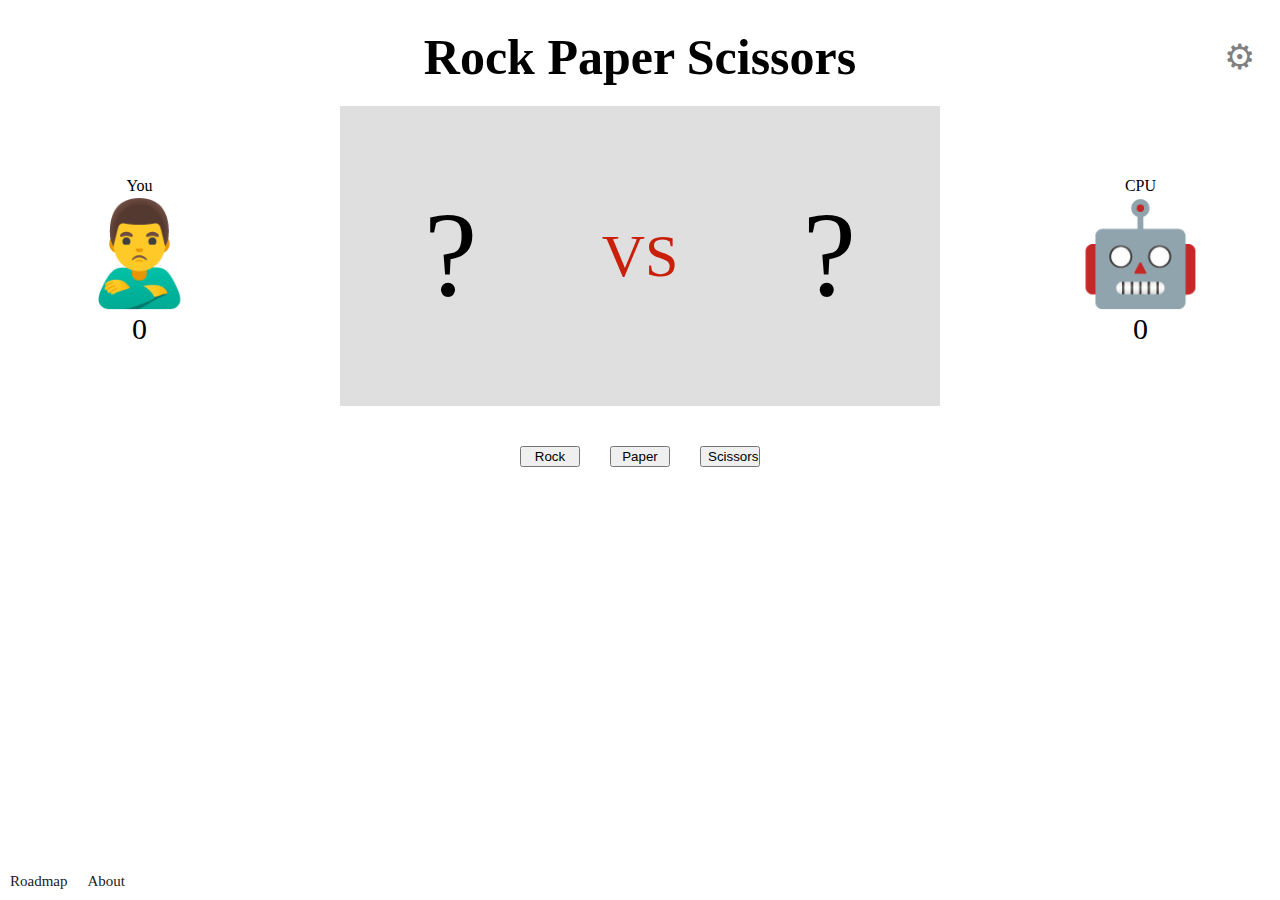
<file: index.html>
<!DOCTYPE html>
<html lang="en">
<head>
    <meta charset="utf-8">
    <title>Rock paper scissors</title>
    <script src="./js/script.js" defer></script>
    <link rel="stylesheet" href="./css/style.css">
</head>
<body>
    <nav>
        <h1>Rock Paper Scissors</h1>
        <span class="settings-icon">⚙</span>
    </nav>
    <div class="content">
        <div class="players">
            <p>You</p>
            <span>🙎‍♂️</span>
            <p class="player-score">0</p>
        </div>
        <div class="results">
            <div class="win-or-lose">
                <span class="round-winner-player">d</span>
                <span class="player-choice">?</span>
                <span class="empty-space">empty</span>
            </div>
            <span class="vs">VS</span>
            <div class="win-or-lose">
                <span class="round-winner-cpu">d</span>
                <span class="computer-choice">?</span>
                <span class="empty-space">empty</span>
            </div>
        </div>
        <div class="players">
            <p>CPU</p>
            <span>🤖</span>
            <p class="cpu-score">0</p>
        </div>
    </div>
    <div class="choices">
        <button>Rock</button>
        <button>Paper</button>
        <button>Scissors</button>
        <span class="hidden"></span>
    </div>
    <div>
        <button class="confirm">Confirm</button>
        <button class="hidden start-new-game">Start new game!</button>
    </div>
    <footer>
        <a href="./roadmap.html">Roadmap</a>
        <a href="./about.html">About</a>
    </footer>
</body>
</html>
</file>
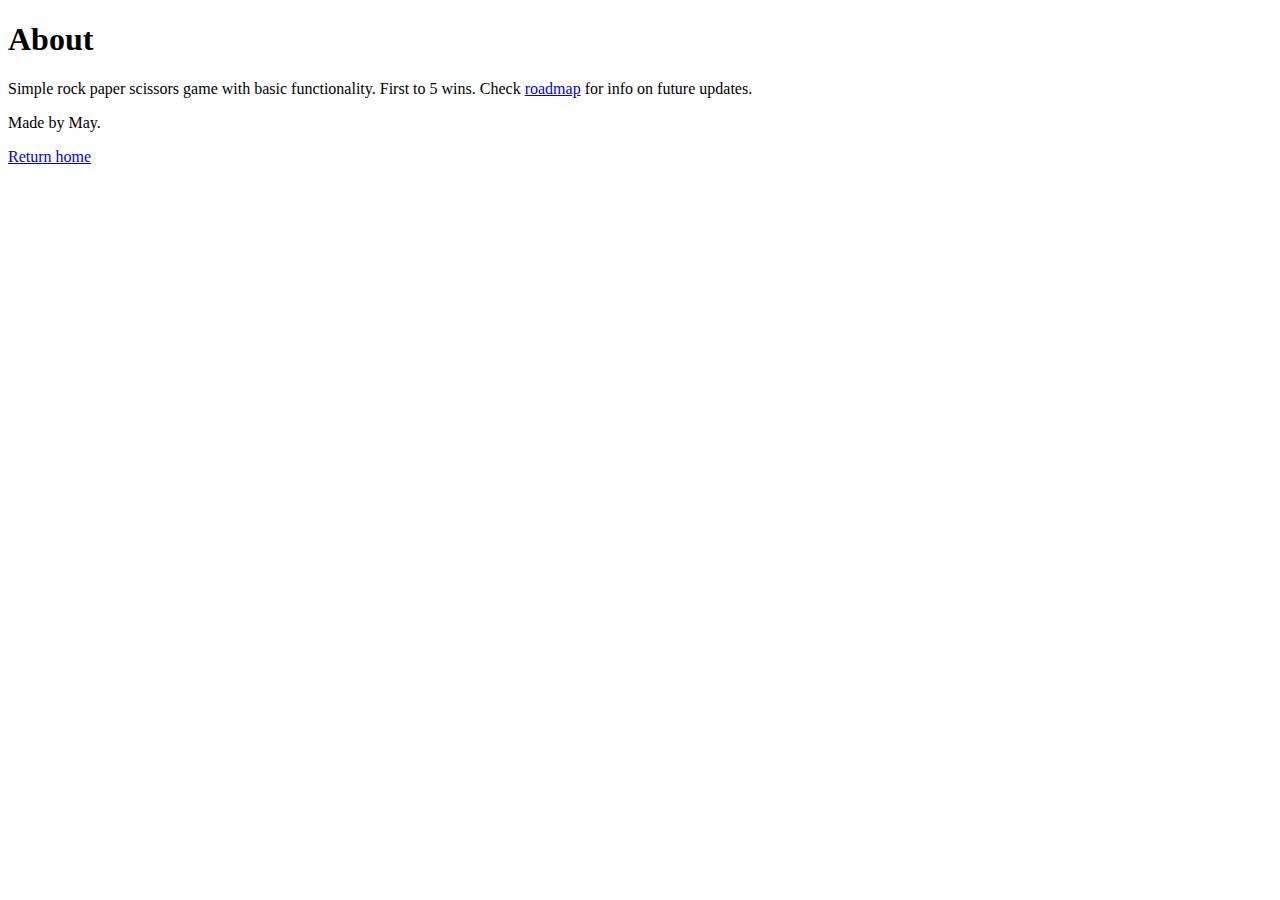
<file: about.html>
<!DOCTYPE html>
<html lang="en">
<head>
    <meta charset="UTF-8">
    <title>About</title>
</head>
<body>
    <h1>About</h1>
    <p>Simple rock paper scissors game with basic functionality. First to 5 wins. Check <a href="./roadmap.html">roadmap</a> for info on future updates.</p>
    <p>Made by May.</p>
    <a href="./index.html">Return home</a>
</body>
</html>
</file>
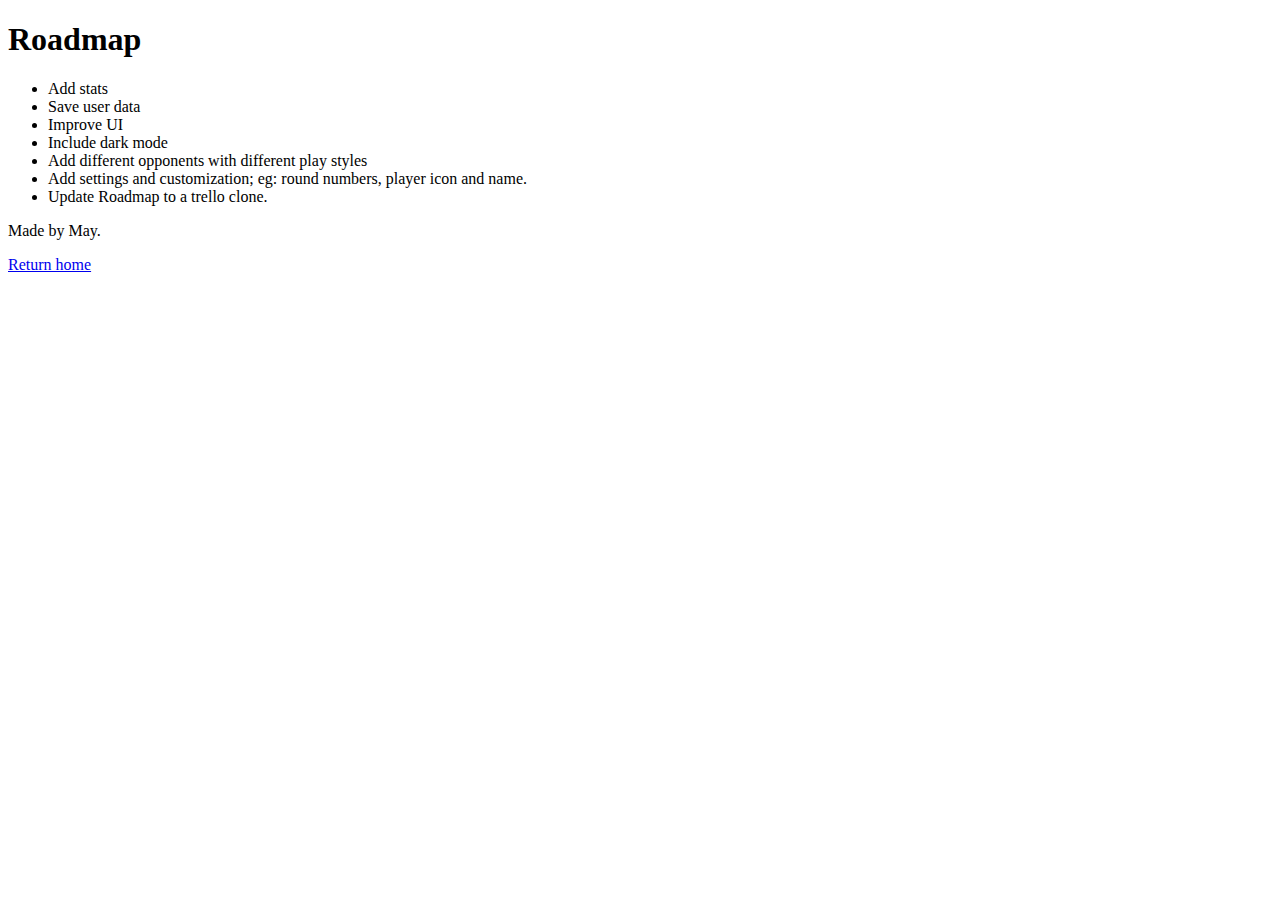
<file: roadmap.html>
<!DOCTYPE html>
<html lang="en">
<head>
    <meta charset="UTF-8">
    <title>Roadmap</title>
</head>
<body>
    <h1>Roadmap</h1>
    <ul>
        <li>Add stats</li>
        <li>Save user data</li>
        <li>Improve UI</li>
        <li>Include dark mode</li>
        <li>Add different opponents with different play styles</li>
        <li>Add settings and customization; eg: round numbers, player icon and name.</li>
        <li>Update Roadmap to a trello clone.</li>
    </ul>
    <p>Made by May.</p>
    <a href="./index.html">Return home</a>
</body>
</html>
</file>
<file: css/style.css>
div.results {
    height: 300px;
    width: 600px;
    background-color: rgba(88, 88, 88, 0.191);
    display: flex;
    justify-content: space-around;
    align-items: center;
}

div.choices {
    height: 100px;
    display: flex;
    justify-content: center;
    box-sizing: content-box;
    gap: 30px;
    align-items: center;
}

.choices button {
    width: 60px;
}

.confirm, .start-new-game {
    display: block;
    width: fit-content;
    margin: 0 auto;
}

.confirm {
    visibility: hidden;
}

.content {
    display: flex;
    align-items: center;
    justify-content: space-around;
    flex-wrap: wrap;
}

span {
    font-size: 100px;
}

.players {
    display: flex;
    flex-direction: column;
    justify-content: center;
    align-items: center;
    margin-top: 10px;
}

p {
    margin: 0;
}

.player-score, .cpu-score {
    font-size: 30px;
}

.player-choice, .computer-choice {
    font-size: 120px;
    box-sizing: content-box;
    width: 140px;
    height: 140px;
    text-align: center;
}

.vs {
    text-align: center;
    font-size: 60px;
    font-family: cursive;
    color: rgb(202, 31, 8);
}

.win-or-lose {
    display: flex;
    flex-direction: column;
    align-items: center;
    justify-content: space-between;
}

.round-winner-cpu, .round-winner-player, .empty-space {
    font-size: 50px;
    visibility: hidden;
}

nav {
    display: flex;
    justify-content: center;
    align-items: center;
}

h1 {
    text-align: center;
    font-size: 50px;
    margin: 20px 50px;
}

.settings-icon {
    position: absolute;
    right: 10px;
    font-size: 35px;
    color: gray;
    margin-right: 15px;
}

nav span:hover {
    cursor: pointer;
}

.hidden {
    display: none;
}

.choices span {
    text-align: center;
    font-size: 50px;
}

footer {
    position: absolute;
    left: 10px;
    display: flex;
    gap: 20px;
    bottom: 10px;
}

footer a {
    font-size: 15px;
    text-decoration: none;
    color: rgb(34, 32, 32);
}
</file>
